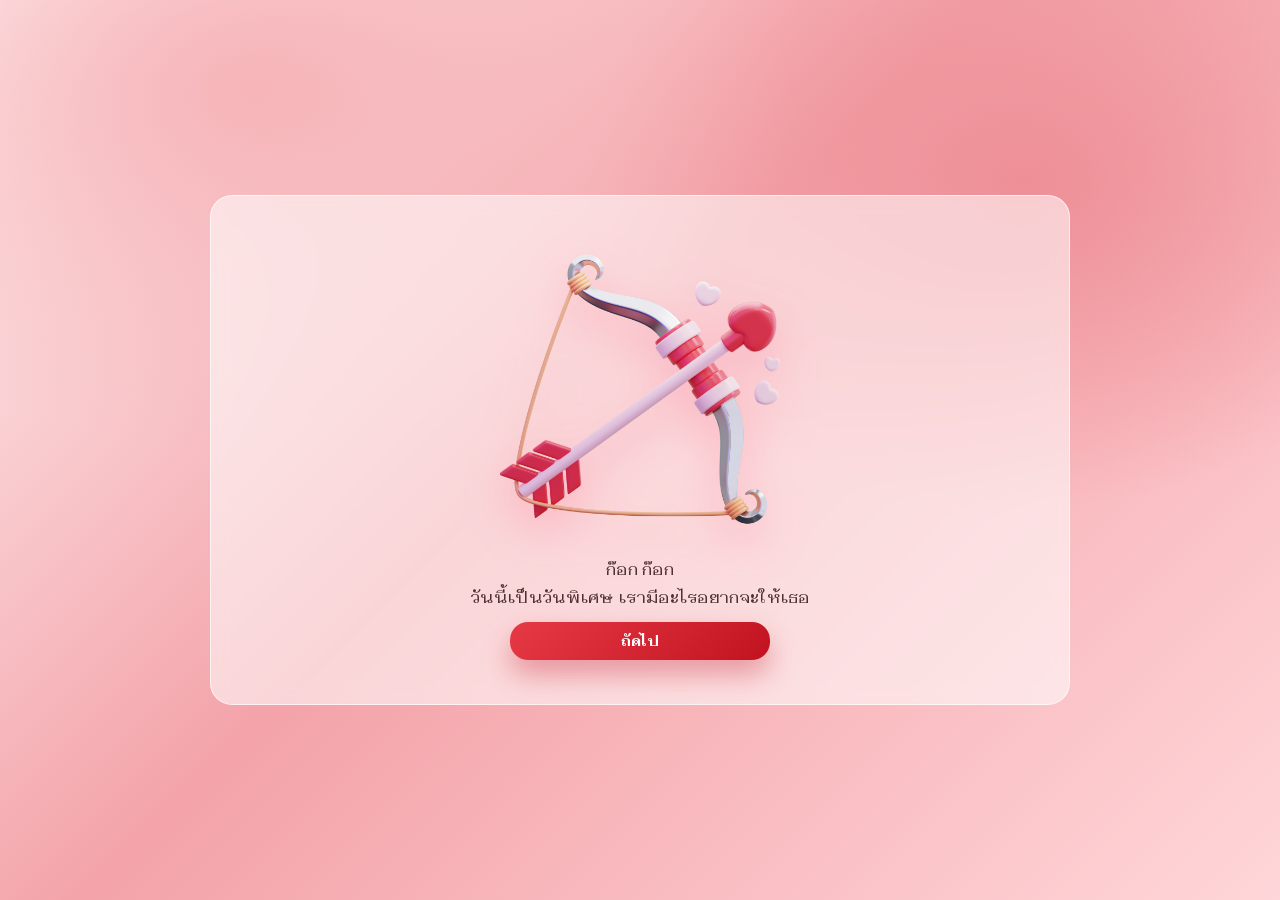
<file: index.html>
<!doctype html>
<html lang="th">
<head>
  <meta charset="utf-8" />
  <meta name="viewport" content="width=device-width, initial-scale=1" />
  <title>Happy Valentine’s Day</title>

  <link rel="stylesheet" href="css/style.css" />
</head>

<body>

  <!-- ❤️ พื้นหลังหัวใจ -->
  <canvas id="heartCanvas"></canvas>

  <div class="container">
    <div class="shell center">

      <!-- การ์ดหลัก -->
      <div class="white-card">

        <!-- โซนรูป (เปลี่ยนตาม STEP) -->
        <div class="gift-stage" id="giftStage">
          <img
            id="giftImg"
            class="gift-img"
            src="assets/valentine-calendar.png"
            alt="valentine"
          />
        </div>

        <!-- STEP 1 -->
        <div class="card-body" id="step1">
          <p class="subtle">
            ก๊อก ก๊อก  <br>
            วันนี้เป็นวันพิเศษ เรามีอะไรอยากจะให้เธอ 
          </p>

          <button class="btn" id="toStep2">
            ถัดไป
          </button>
        </div>

        <!-- STEP 2 -->
        <div class="card-body" id="step2" style="display:none;">
          <p class="subtle">
            แตะตรงนี้สิ  <br>
            มีของขวัญมาให้เธอ 
          </p>

          <button class="btn" id="openGiftBtn">
            รับของขวัญ
          </button>
        </div>

        <!-- STEP 3 -->
        <div class="card-body" id="step3" style="display:none;">
          <h3>Happy Valentine’s Day </h3>

          <p class="subtle">
            สุขสันต์วันวาเลนไทน์นะ 
          </p>

         <a href="pass.html" class="btn btn-gradient-red">
  ถัดไป
</a>

        </div>

      </div>
    </div>
  </div>

  <!-- JS -->
  <script src="js/valentine.js"></script>
</body>
</html>
</file>
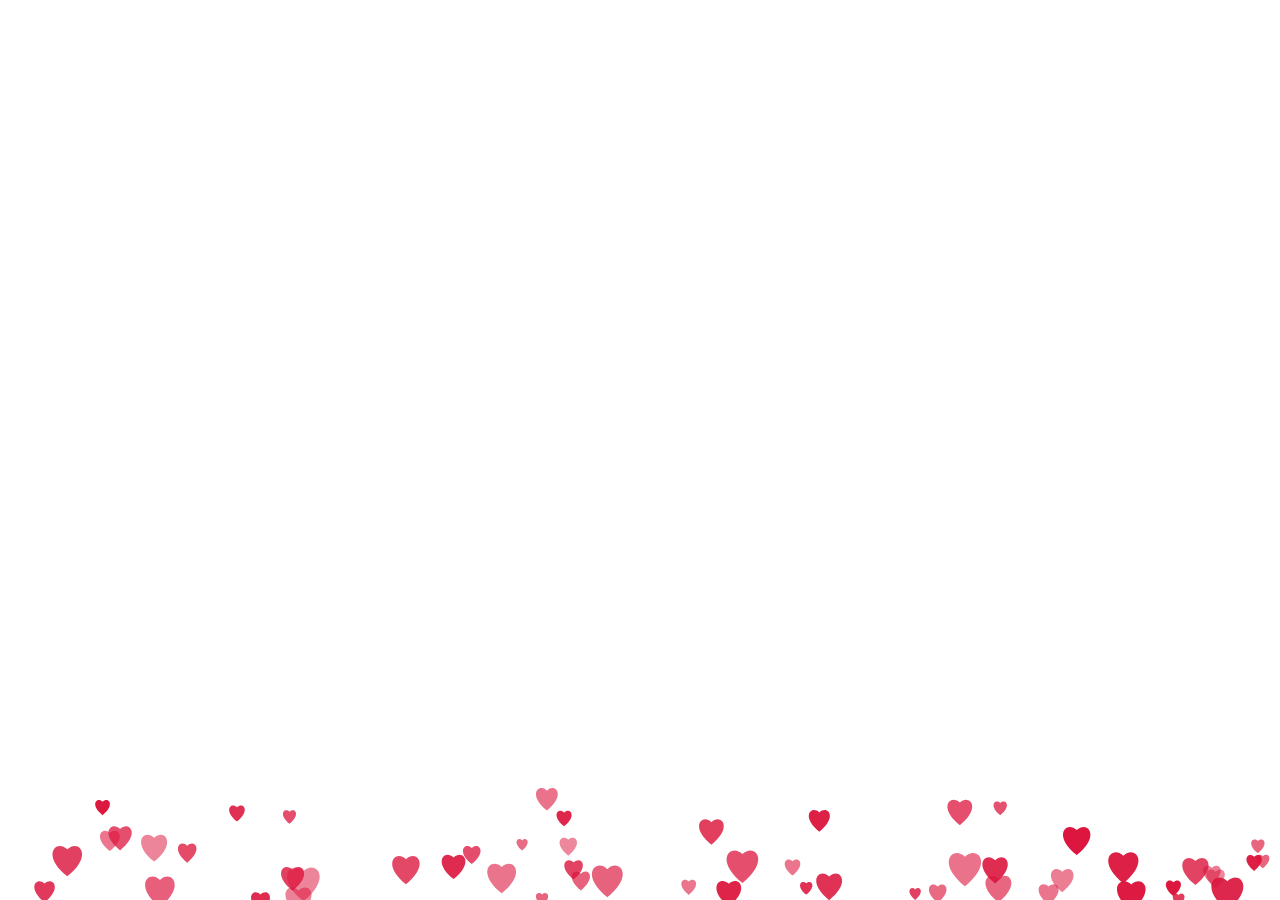
<file: Background.html>
<!doctype html>
<html lang="th">
<head>
<meta charset="utf-8">
<title>Floating Hearts</title>

<style>
  html,body{
    margin:0;
    width:100%;
    height:100%;
    overflow:hidden;
    font-family:Arial, sans-serif;
  }

   canvas{
    position:fixed;
    inset:0;
    z-index:0;           /* หลังสุด */
    pointer-events:none; /* คลิกผ่าน */
  }

  .text{
    position:fixed;
    top:50%;
    left:50%;
    transform:translate(-50%,-50%);
    color:white;
    font-size:24px;
    text-align:center;
    z-index:2;
  }
</style>
</head>

<body>

<canvas id="c"></canvas>

<script>
const canvas = document.getElementById("c");
const ctx = canvas.getContext("2d");

function resize(){
  canvas.width = window.innerWidth;
  canvas.height = window.innerHeight;
}
window.addEventListener("resize", resize);
resize();

class Heart{
  constructor(){
    this.reset();
  }

  reset(){
    this.x = Math.random() * canvas.width;
    this.y = canvas.height + Math.random()*200;
    this.size = 8 + Math.random()*16;
    this.speed = 0.5 + Math.random()*1.5;
    this.alpha = 0.5 + Math.random()*0.5;
  }

  draw(){
    ctx.save();
    ctx.translate(this.x,this.y);
    ctx.scale(this.size/20,this.size/20);
    ctx.beginPath();
    ctx.moveTo(0,0);
    ctx.bezierCurveTo(-10,-10,-25,5,0,25);
    ctx.bezierCurveTo(25,5,10,-10,0,0);
    ctx.fillStyle = `rgba(220,20,60,${this.alpha})`; // crimson red

    ctx.fill();
    ctx.restore();
  }

  update(){
    this.y -= this.speed;
    this.x += Math.sin(this.y/40)*0.3;
    if(this.y < -50) this.reset();
    this.draw();
  }
}

const hearts = [];
for(let i=0;i<120;i++) hearts.push(new Heart());

function animate(){
  ctx.clearRect(0,0,canvas.width,canvas.height);
  hearts.forEach(h=>h.update());
  requestAnimationFrame(animate);
}
animate();
</script>

</body>
</html>
</file>
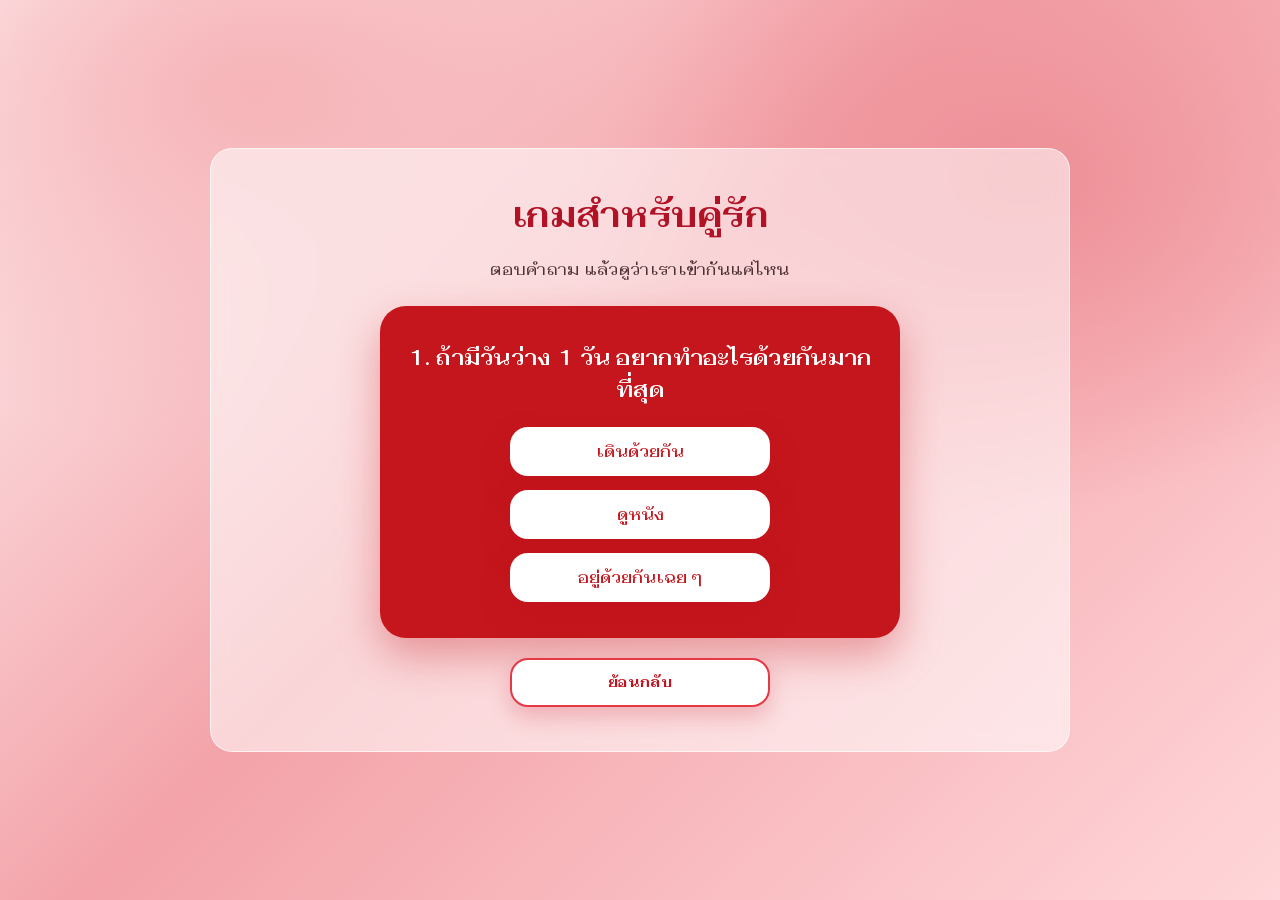
<file: couple-game.html>
<!doctype html>
<html lang="th">
<head>
  <meta charset="utf-8" />
  <meta name="viewport" content="width=device-width, initial-scale=1" />
  <title>เกมสำหรับคู่รัก</title>

  <!-- main style -->
  <link rel="stylesheet" href="css/style.css" />
</head>

<body>

  <div class="container">
    <div class="shell center">

      <!-- TITLE -->
      <h1>เกมสำหรับคู่รัก</h1>
      <p class="subtle">ตอบคำถาม แล้วดูว่าเราเข้ากันแค่ไหน</p>

      <!-- LOVE GAME CARD -->
      <div class="love-card" id="gameCard">
        <h4 id="questionText"></h4>
        <p class="subtle" id="answerHint"></p>

        <div class="btn-row column" id="choices"></div>
      </div>

      <!-- BACK BUTTON -->
      <div style="margin-top:20px;">
        <a class="btn secondary" href="menu.html">ย้อนกลับ</a>
      </div>

    </div>
  </div>

  <!-- GAME SCRIPT -->
  <script src="js/couple-game.js"></script>

</body>
</html>
</file>
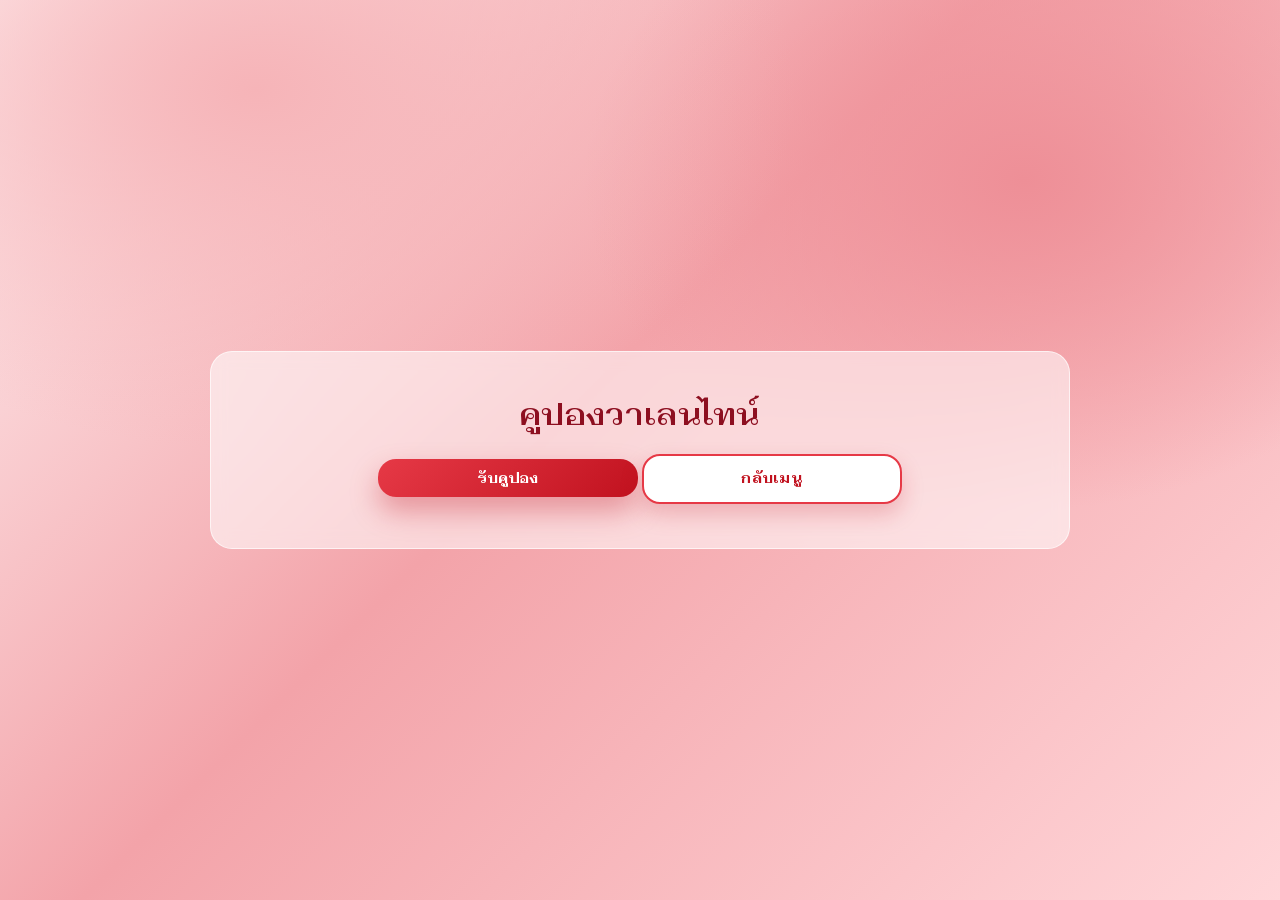
<file: coupon.html>
<!doctype html>
<html lang="th">
<head>
  <meta charset="utf-8" />
  <meta name="viewport" content="width=device-width,initial-scale=1" />
  <title>คูปองวาเลนไทน์</title>
  <link rel="stylesheet" href="css/style.css" />
</head>

<body>

    <!-- คูปอง -->
    <div class="container">
  <div class="shell center">

    <h4>คูปองวาเลนไทน์ </h4>
    <p class="subtle" id="statusText"></p>

    <!-- ปุ่มรับ -->
    <button class="btn" id="receiveBtn">รับคูปอง</button>

    <!-- คูปอง -->
    <div class="coupon-grid hidden" id="couponGrid">
      <img src="assets/coupon1.png" data-id="1" class="coupon-img">
      <img src="assets/coupon2.png" data-id="2" class="coupon-img">
      <img src="assets/coupon3.png" data-id="3" class="coupon-img">
      <img src="assets/coupon4.png" data-id="4" class="coupon-img">
      <img src="assets/coupon5.png" data-id="5" class="coupon-img">
    </div>

    <a class="btn secondary back-btn" href="menu.html">
      กลับเมนู
    </a>

  </div>
</div>

<!-- popup -->
<div class="popup" id="popup">
  <div class="popup-card">
    <img id="popupImg">
    <p id="popupText"></p>
    <button class="btn" id="useBtn">ใช้คูปองนี้</button>
    <button class="btn secondary" onclick="closePopup()">ปิด</button>
  </div>
</div>

<script src="js/coupon.js"></script>


</body>
</html>
</file>
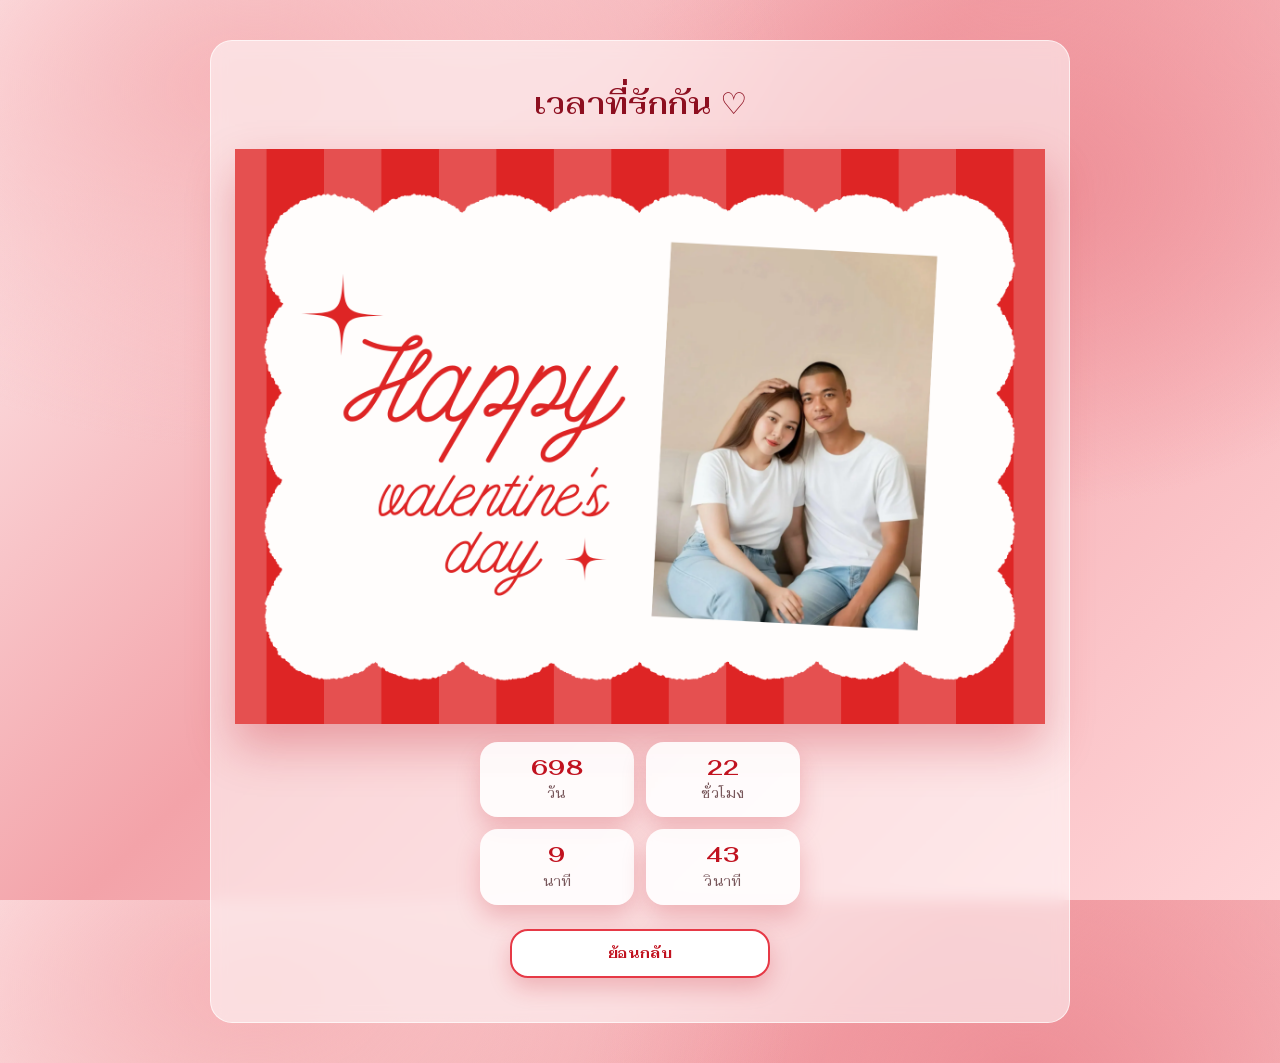
<file: days.html>
<!doctype html>
<html lang="th">
<head>
  <meta charset="utf-8" />
  <meta name="viewport" content="width=device-width,initial-scale=1" />
  <title>เวลาที่รักกัน</title>
  <link rel="stylesheet" href="css/style.css" />
</head>
<body>

  <div class="container">
    <div class="shell center love-wrap">

      <h4 class="love-title">เวลาที่รักกัน ♡</h4>

      <!-- รูปหัวใจ (ขยายจริง) -->
      <img src="assets/heart.png" class="imgxxx" alt="love" />

      <!-- กล่องเวลา -->
      <div class="time-grid">
        <div class="time-box">
          <div class="time-value" id="days">0</div>
          <div class="time-label">วัน</div>
        </div>

        <div class="time-box">
          <div class="time-value" id="hours">0</div>
          <div class="time-label">ชั่วโมง</div>
        </div>

        <div class="time-box">
          <div class="time-value" id="minutes">0</div>
          <div class="time-label">นาที</div>
        </div>

        <div class="time-box">
          <div class="time-value" id="seconds">0</div>
          <div class="time-label">วินาที</div>
        </div>
      </div>

      <div class="back-row">
        <a class="btn secondary" href="menu.html">ย้อนกลับ</a>
      </div>

    </div>
  </div>

  <script src="js/days.js"></script>
</body>
</html>
</file>
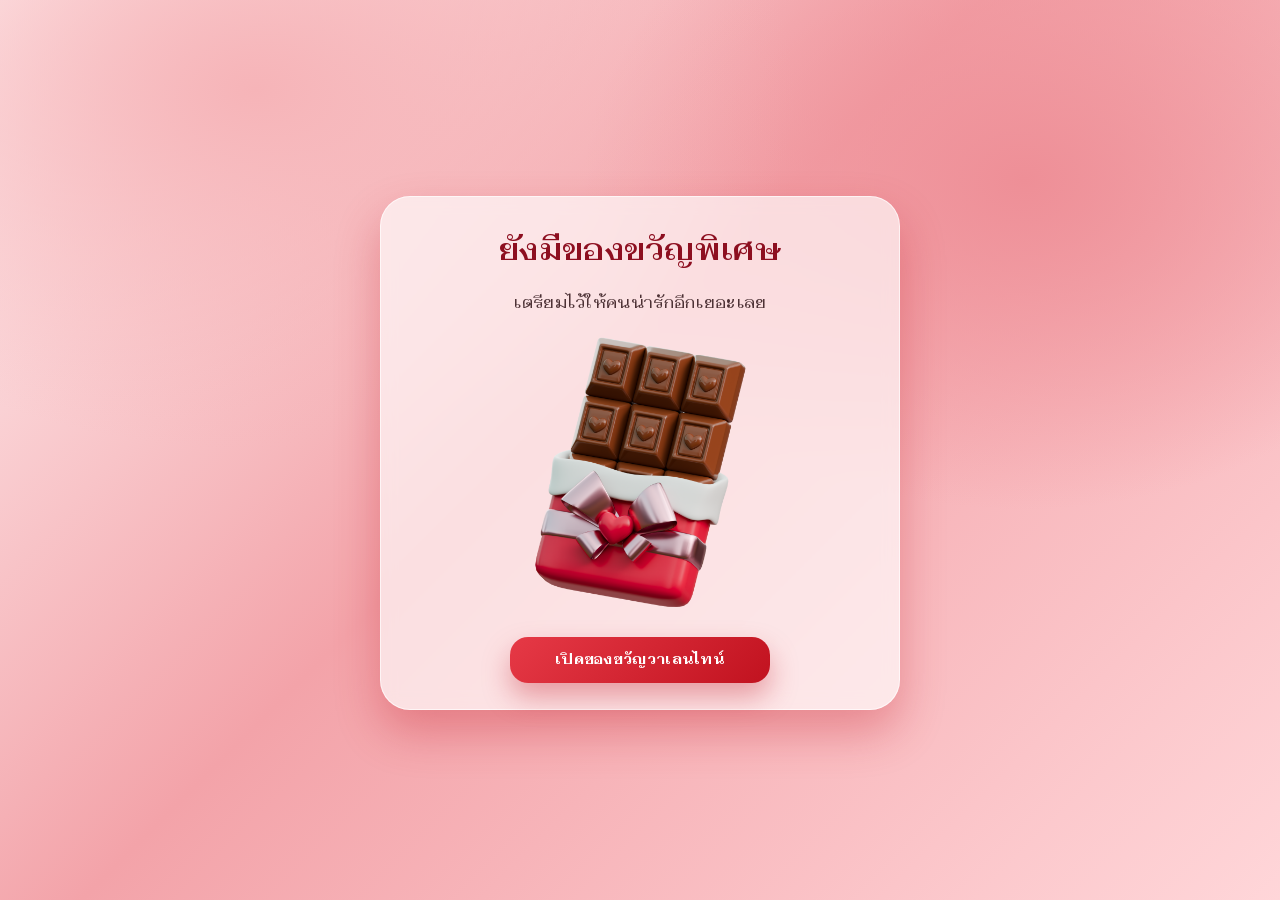
<file: gift.html>
<!doctype html>
<html lang="th">
<head>
  <meta charset="utf-8">
  <meta name="viewport" content="width=device-width, initial-scale=1.0">
  <title>ของขวัญจากใจ</title>
  <link rel="stylesheet" href="css/style.css">
</head>

<body>

  <div class="container">
    <div class="shell center big-card">
      <h4>ยังมีของขวัญพิเศษ</h4>
      <p class="subtle">เตรียมไว้ให้คนน่ารักอีกเยอะเลย</p>

      <img src="assets/gif.png" class="cake-img" alt="valentine gift">

      <div style="margin-top:18px;">
        <a href="menu.html" class="btn">เปิดของขวัญวาเลนไทน์ </a>
      </div>
    </div>
  </div>
  
</body>
</html>
</file>
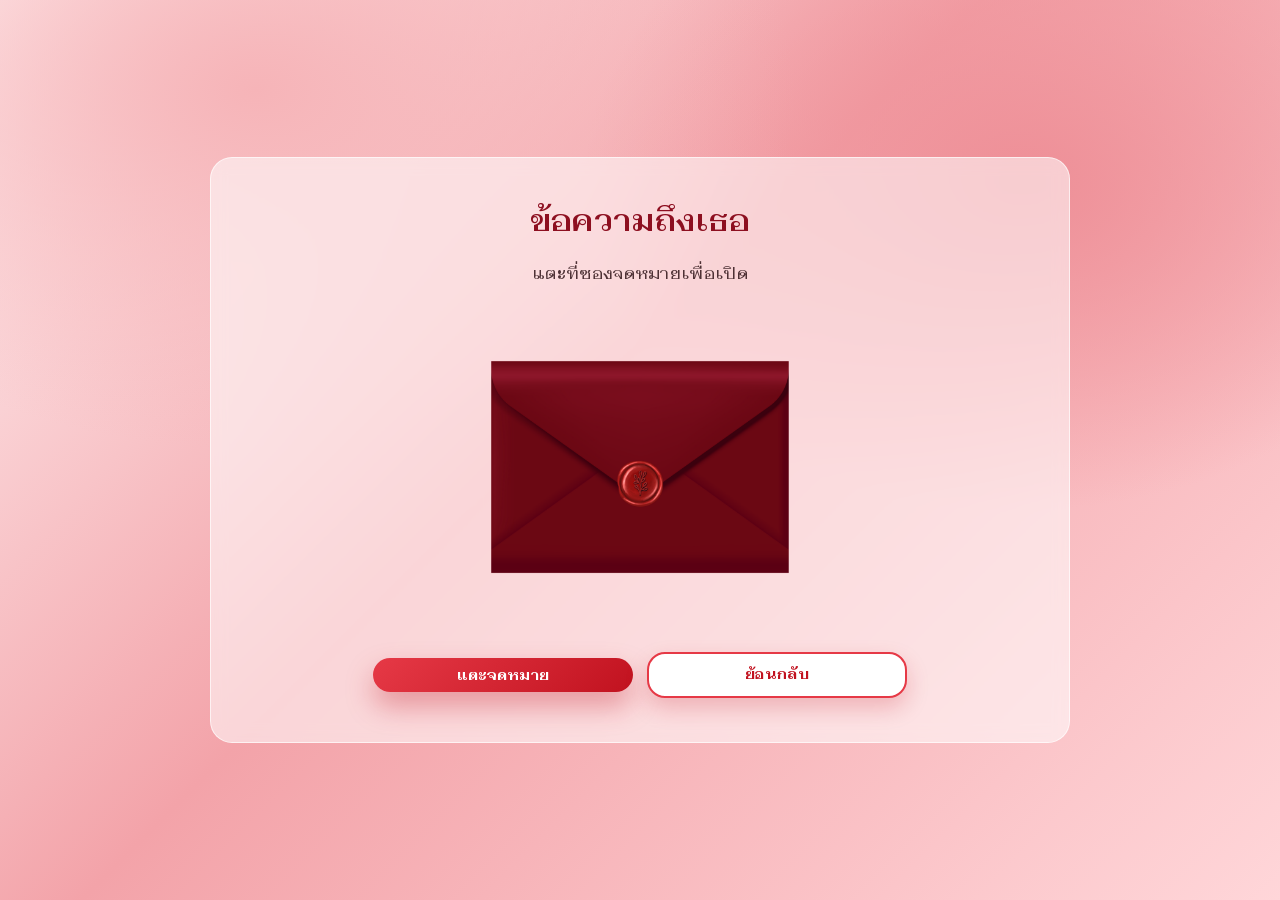
<file: letter.html>
<!doctype html>
<html lang="th">
<head>
  <meta charset="utf-8" />
  <meta name="viewport" content="width=device-width, initial-scale=1" />
  <title>ข้อความถึงเธอ</title>

  <link rel="stylesheet" href="css/style.css" />
</head>

<body>

  <div class="container">
    <div class="shell center">

      <h4>ข้อความถึงเธอ</h4>
      <p class="subtle" id="hintText">แตะที่ซองจดหมายเพื่อเปิด</p>

      <img
        src="assets/letter1.png"
        alt="letter"
        id="openLetter"
        class="letter-img letter-closed"
        draggable="false"
      />

      <div class="btn-row">
        <button class="btn" id="readBtn">แตะจดหมาย</button>
        <a class="btn secondary" href="menu.html">ย้อนกลับ</a>
      </div>

    </div>
  </div>

  <!-- MODAL -->
  <div class="modal-backdrop" id="modalBackdrop">
    <div class="modal">
      <p id="letterText"></p>
      <div class="row">
        <button class="btn" id="closeModalBtn">ปิด</button>
      </div>
    </div>
  </div>

  <script src="js/letter.js"></script>
</body>
</html>
</file>
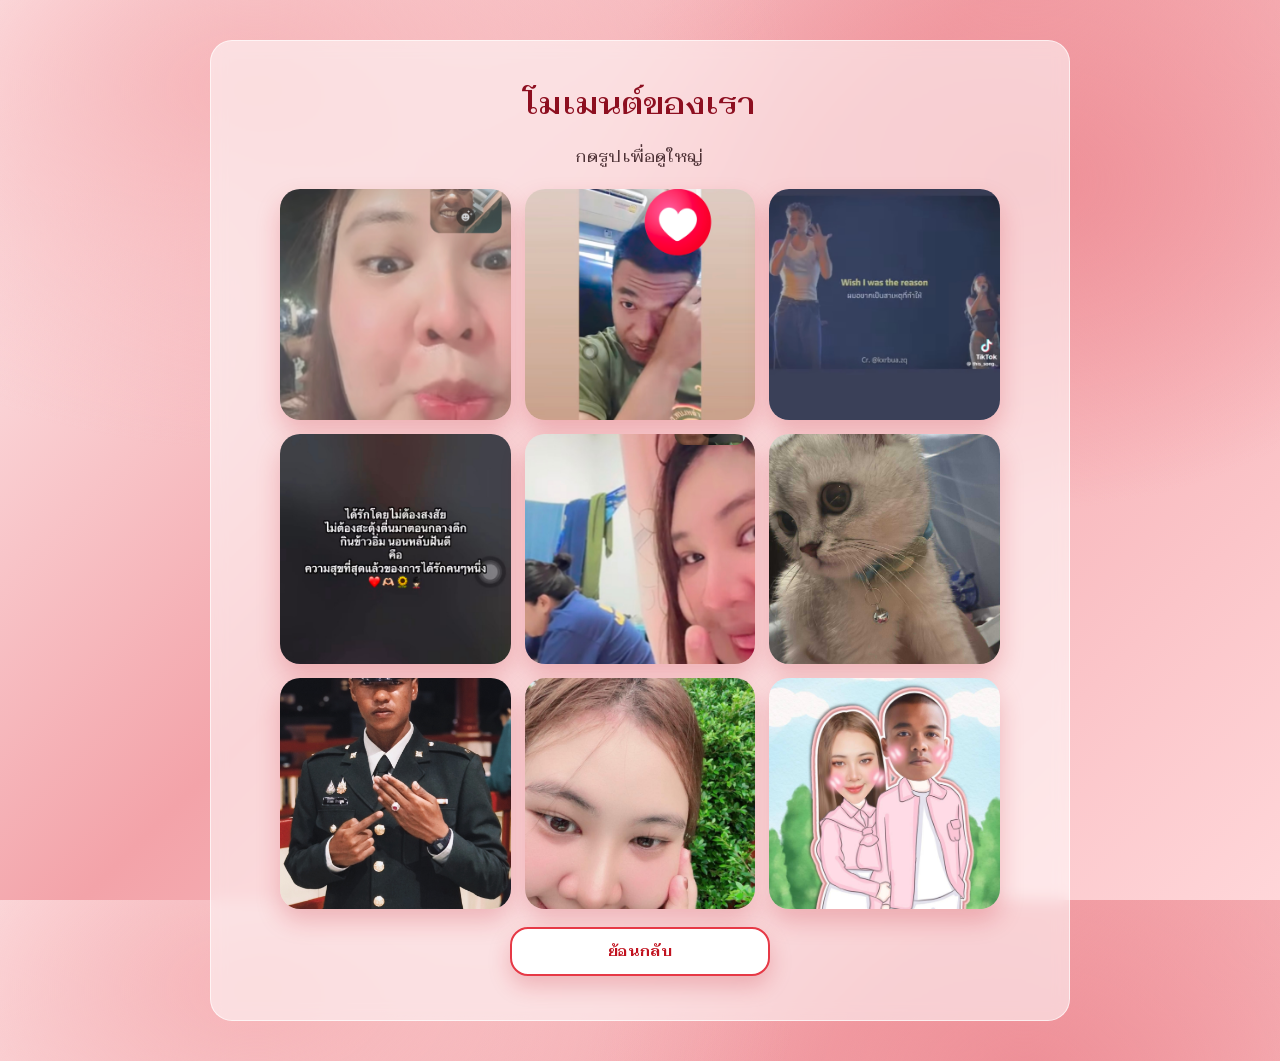
<file: memories.html>
<!doctype html>
<html lang="th">
<head>
  <meta charset="utf-8" />
  <meta name="viewport" content="width=device-width,initial-scale=1" />
  <title>ความทรงจำ</title>
  <link rel="stylesheet" href="css/style.css" />
</head>
<body>


  <div class="container">
    <div class="shell center">
      <h4>โมเมนต์ของเรา</h4>
      <p class="subtle">กดรูปเพื่อดูใหญ่</p>

      <div class="gallery" id="gallery"></div>

      <div style="margin-top:18px;">
        <a class="btn secondary" href="menu.html">ย้อนกลับ</a>
      </div>
    </div>
  </div>

  <div class="modal-backdrop" id="modalBackdrop">
    <div class="modal center">
      <img id="bigImg" alt="memory" style="width:100%; border-radius:18px; box-shadow: var(--shadow-soft);" />
      <div class="row">
        <button class="btn" id="closeModalBtn">ปิด</button>
      </div>
    </div>
  </div>

  <script src="js/memories.js"></script>

 
</body>
</html>
</file>
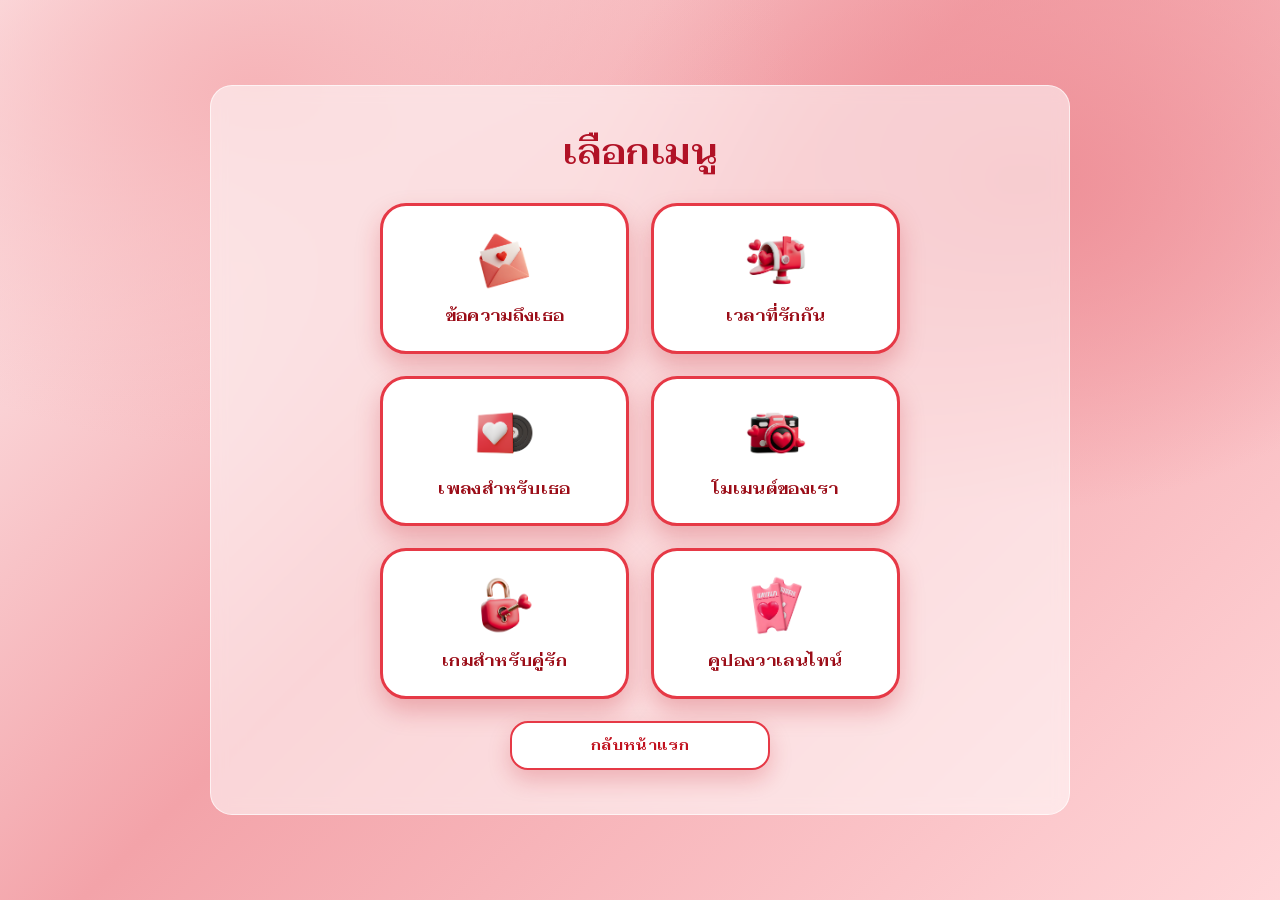
<file: menu.html>
<!doctype html>
<html lang="th">
<head>
  <meta charset="utf-8" />
  <meta name="viewport" content="width=device-width,initial-scale=1" />
  <title>เลือกเมนู</title>
  <link rel="stylesheet" href="css/style.css" />
</head>

<body>


  <div class="container">
    <div class="shell center">
      <h1>เลือกเมนู </h1>

      <div class="menu-grid">

        <!-- ข้อความถึงเธอ -->
        <a class="menu-item white" href="letter.html">
          <img src="assets/2.png" class="menu-icon">
          <div class="label">ข้อความถึงเธอ</div>
        </a>

        <!-- เวลาที่รักกัน -->
        <a class="menu-item white" href="days.html">
          <img src="assets/1.png" class="menu-icon">
          <div class="label">เวลาที่รักกัน</div>
        </a>

        <!-- เพลง -->
        <a class="menu-item white" href="music.html">
          <img src="assets/3.png" class="menu-icon">
          <div class="label">เพลงสำหรับเธอ</div>
        </a>

        <!-- โมเมนต์ -->
        <a class="menu-item white" href="memories.html">
          <img src="assets/4.png" class="menu-icon">
          <div class="label">โมเมนต์ของเรา</div>
        </a>

        <!-- เกมคู่รัก -->
        <a class="menu-item white" href="couple-game.html">
          <img src="assets/5.png" class="menu-icon">
          <div class="label">เกมสำหรับคู่รัก </div>
        </a>

        <!-- คูปอง -->
        <a class="menu-item white" href="coupon.html">
          <img src="assets/6.png" class="menu-icon">
          <div class="label">คูปองวาเลนไทน์ </div>
        </a>

      </div>

      <div style="margin-top:22px;">
        <a class="btn secondary" href="index.html">กลับหน้าแรก</a>
      </div>
    </div>
  </div>



</body>
</html>
</file>
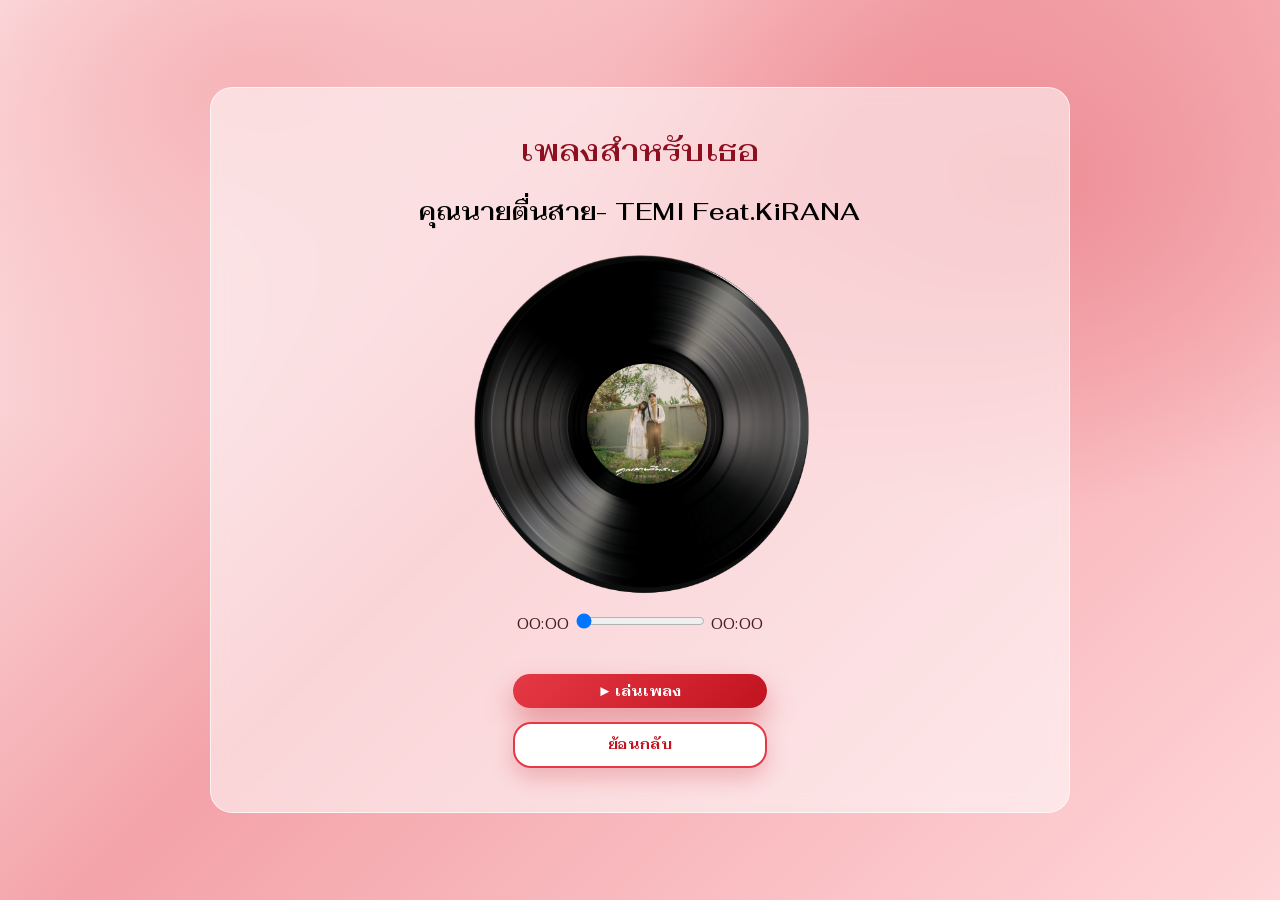
<file: music.html>
<!doctype html>
<html lang="th">
<head>
  <meta charset="utf-8" />
  <meta name="viewport" content="width=device-width,initial-scale=1" />
  <title>เพลงสำหรับเธอ</title>
  <link rel="stylesheet" href="css/style.css" />
</head>

<body>


  <div class="container">
    <div class="shell center">
      <h4>เพลงสำหรับเธอ </h4>
       <h5>คุณนายตื่นสาย- TEMI Feat.KiRANA</h5>

        <!-- แผ่นเสียง -->
        <div class="vinyl-wrap">
          <img src="assets/vinyl.png" class="vinyl" id="vinyl">
        </div>

        <!-- สถานะ -->

<div class="progress-box">
  <span id="currentTime">00:00</span>

  <input
    type="range"
    id="progress"
    value="0"
    min="0"
    step="1"
  />

  <span id="duration">00:00</span>
</div>

<div class="music-controls">
      <!-- ปุ่ม -->
<div class="btn-row">
  <button class="btn" id="playBtn">▶ เล่นเพลง</button>
  <a class="btn secondary" href="menu.html">ย้อนกลับ</a>
</div>

<audio id="music">
  <source src="assets/song.mp3" type="audio/mpeg">
</audio>


    </div>
  </div>
  </div>

  <script src="js/music.js"></script>



</body>
</html>
</file>
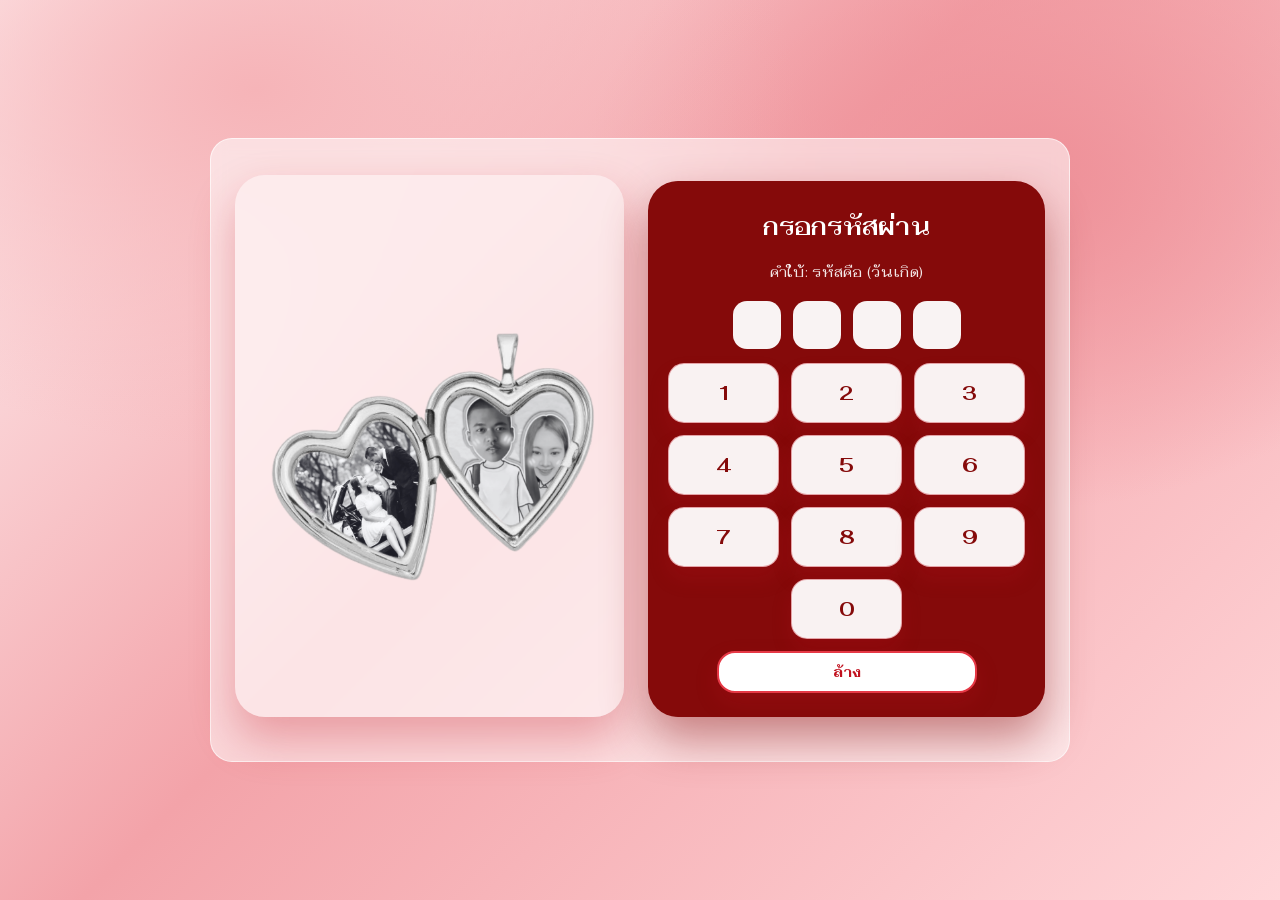
<file: pass.html>
<!doctype html>
<html lang="th">
<head>
  <meta charset="utf-8" />
  <meta name="viewport" content="width=device-width,initial-scale=1" />
  <title>ใส่รหัสผ่าน</title>
  <link rel="stylesheet" href="css/style.css" />
</head>

<body>


  <div class="container">
    <div class="shell">

      <!-- layout ซ้ายรูป ขวาใส่รหัส -->
      <div class="pass-layout">

        <!-- ฝั่งรูป -->
        <div class="pass-image">
          <img src="assets/pic1.png" alt="cute gif">
        </div>

        <!-- ฝั่งใส่รหัส -->
        <div class="pass-card-red pass-box center">

  <h2>กรอกรหัสผ่าน</h2>
  <div class="note">คำใบ้: รหัสคือ (วันเกิด)</div>

  <div class="digits" id="digits"></div>
  <div class="keypad" id="keypad"></div>

  <div style="margin-top:12px;">
    <button class="btn secondary" id="clearBtn">ล้าง</button>
  </div>
</div>


      </div>
    </div>
  </div>

  <!-- modal -->
  <div class="modal-backdrop" id="modalBackdrop">
    <div class="modal center">
      <h3 id="modalTitle">ลองใหม่</h3>
      <p id="modalMsg">รหัสไม่ถูกต้อง ลองใหม่อีกครั้งนะ</p>
      <div class="row">
        <button class="btn" id="closeModalBtn">ปิด</button>
      </div>
    </div>
  </div>

  <script src="js/pass.js"></script>



</body>
</html>
</file>
<file: css/style.css>
/* ===============================
   FONT : Fahkwang (Thai looped + cute)
   =============================== */
@import url('https://fonts.googleapis.com/css2?family=Fahkwang:wght@300;400;500;600;700&display=swap');

/* ===============================
   ROOT COLOR THEME (Cute Modern)
   =============================== */
:root{
  --pink-1:#fff5f6;
  --pink-2:#fde2e6;
  --card:#c1121f;
  --card-dark:#9b0d18;
  --white:#ffffff;

  --shadow: 0 22px 45px rgba(193,18,31,.30);
  --shadow-soft: 0 12px 24px rgba(193,18,31,.22);
  --radius: 28px;

  --container-pad: 40px;
  --shell-pad-x: 24px;
  --shell-pad-y: 36px;
}

/* ===============================
   GLOBAL RESET + FORCE FONT
   =============================== */
*{
  box-sizing:border-box;
  font-family: "Fahkwang", system-ui, -apple-system, "Segoe UI", sans-serif !important;
}

html, body{
  height:100%;
  margin:0;
  font-family: "Fahkwang", system-ui, -apple-system, "Segoe UI", sans-serif !important;
}

/* กันรูป/สื่อ ล้นกรอบแบบครอบจักรวาล */
img{
  max-width: 100%;
  height: auto;
}

/* ===============================
   BODY
   =============================== */
body{
 background:
  radial-gradient(900px 600px at 20% 10%, #f6b4b8 0%, transparent 60%),
  radial-gradient(800px 600px at 80% 20%, #ee8f97 0%, transparent 55%),
  linear-gradient(
    135deg,
    #fff2f3 0%,
    #f3a3a9 45%,
    #ffd6d9 100%
  );


  color:#4a1f24;
  letter-spacing:.3px;
  line-height:1.8;
  -webkit-text-size-adjust:100%;
}


/* ===== Floating Heart Background (No JS) ===== */
.bg-heart-layer{
  position: fixed;
  inset: 0;
  pointer-events: none;
  z-index: 1;
  overflow: hidden;
}

.bg-heart-layer span{
  position: absolute;
  bottom: -10%;
  font-size: 22px;
  opacity: .35;
  animation: floatHeart linear infinite;
}

/* กระจายตำแหน่ง + ความเร็ว */
.bg-heart-layer span:nth-child(1){ left:10%; animation-duration: 22s; }
.bg-heart-layer span:nth-child(2){ left:25%; animation-duration: 18s; font-size:18px; }
.bg-heart-layer span:nth-child(3){ left:45%; animation-duration: 26s; font-size:26px; }
.bg-heart-layer span:nth-child(4){ left:65%; animation-duration: 20s; }
.bg-heart-layer span:nth-child(5){ left:80%; animation-duration: 24s; font-size:20px; }
.bg-heart-layer span:nth-child(6){ left:90%; animation-duration: 28s; font-size:24px; }

@keyframes floatHeart{
  from{ transform: translateY(0) scale(.9); }
  to{ transform: translateY(-120vh) scale(1.4); }
}

/* ถ้ามีใช้ .bg-heart ด้วย JS */
.bg-heart{
  position:absolute;
  font-size: 20px;
  opacity: .35;
  animation: bgFloat linear infinite;
  filter: blur(.2px);
}

@keyframes bgFloat{
  from{ transform: translateY(110vh) translateX(0) scale(.9); }
  to{ transform: translateY(-120vh) translateX(-40px) scale(1.3); }
}

/* ===============================
   LAYOUT
   =============================== */
.container{
  min-height:100%;
  display:flex;
  align-items:center;
  justify-content:center;
  padding: var(--container-pad) 18px;
}

.shell{
  width:min(980px, 100%);
  background: rgba(255,255,255,0.55);
  backdrop-filter: blur(8px);
  border: 1px solid rgba(255,255,255,0.65);
  border-radius: 22px;
  padding: var(--shell-pad-y) var(--shell-pad-x) calc(var(--shell-pad-y) + 8px);
}

.center{ text-align:center; }

/* ===============================
   TYPOGRAPHY
   =============================== */
h1{
  font-size: 34px;
  margin: 0 0 12px;
  font-weight:700;
  letter-spacing:.6px;
  color:#b11226;
}

h2{
  font-size: 24px;
  margin: 0 0 12px;
  font-weight:600;
  color:#ffffff;
}

h3{
  font-size: 24px;
  margin: 0 0 12px;
  font-weight:600;
  color:#8d0f20;
}

h4{
  font-size: 30px;
  margin: 0 0 12px;
  font-weight:600;
  color:#8d0f20;
}
h5{
  font-size: 24px;
  margin: 0 0 12px;
  font-weight:600;
  color:#000000;
}

h6{
  font-size: 34px;
  margin: 0 0 12px;
  font-weight:600;
  color:#ffffff;
}

p{
  margin:10px 0;
  font-weight:400;
  line-height:1.75;
  color:#3a1f23;
}

.subtle{ opacity:.9; }
.small{ font-size:13px; opacity:.85; }

/* ===============================
   BUTTONS
   =============================== */
.btn{
  border:0;
  padding: 13px 22px;
  border-radius: 999px;
  background: linear-gradient(135deg,#e63946,#c1121f);
  color:#ffffff;
  font-weight:700;
  cursor:pointer;
  box-shadow: 0 14px 28px rgba(193,18,31,.35);
  transition: all .2s ease;
  display:inline-flex;
  align-items:center;
  justify-content:center;
  text-decoration: none;
  
}
.btn,
.btn:hover,
.btn:focus{
  text-decoration: none;
}

/* ===============================
   FIX BUTTON SIZE ON MOBILE
   =============================== */
@media (max-width: 480px) {
  .btn-row {
    flex-direction: row;      /* ✅ ซ้าย–ขวา */
    justify-content: center;
    flex-wrap: wrap;          /* กันล้น */
  }
}



  .btn,
  .btn.secondary {
    width: 100%;                  /* ไม่เกินการ์ด */
    max-width: 260px;             /* กันใหญ่เกิน */
    font-size: 14px;              /* ลดตัวหนังสือ */
    padding: 10px 14px;           /* ลดความสูง */
    border-radius: 18px;
  }

@media (max-width: 360px) {
  .btn {
    font-size: 13px;
    padding: 8px 12px;
  }
}
.btn-row {
  display: flex;
  justify-content: center;
  align-items: center;
  gap: 12px;
  flex-wrap: wrap;
}


.btn:hover{
  background: linear-gradient(135deg,#c1121f,#9b0d18);
  box-shadow: 0 18px 36px rgba(193,18,31,.45);
}

.btn:active{
  transform: scale(.97);
}

.btn.secondary{
  background:#ffffff;
  color:#c1121f;
  border: 2px solid #e63946;
  text-decoration: none;
  box-shadow: 0 10px 22px rgba(193,18,31,.22);
}

/* กันกรณีเป็น <a> แล้วมีเส้นใต้ */
.btn.secondary:hover,
.btn.secondary:focus,
.btn.secondary:active{
  text-decoration: none;
  color:#9b0d18;
}

/* ===============================
   CARDS
   =============================== */
.card{
  background: rgba(255,255,255,0.7);
  border-radius: var(--radius);
  box-shadow: var(--shadow);
  padding: 22px;
}

.card::before{
  background: linear-gradient(
    120deg,
    rgba(230,57,70,.35),
    transparent 60%
  );
}

.big-card{
  width:min(720px,100%);
  margin: 0 auto;
  border-radius: 30px;
  padding: 26px;
  background: rgba(255,255,255,0.65);
  box-shadow: var(--shadow);
}

.pink-panel{
  width:min(520px, 100%);
  margin: 0 auto;
  background: linear-gradient(135deg, #c1121f, #e63946);
  color:#ffffff;
  border-radius: 30px;
  padding: 24px 20px;
  box-shadow: var(--shadow);
}



/* ===============================
   BADGE
   =============================== */
.badge{
  display:inline-flex;
  gap:8px;
  align-items:center;
  padding: 8px 16px;
  background: rgba(255,255,255,0.92);
  border:1px solid rgba(193,18,31,.35);
  border-radius: 999px;
  color:#9b0d18;
  font-weight:700;
}

/* ===============================
   MENU GRID (6 ITEMS)
   =============================== */
.menu-grid{
  margin-top: 20px;
  display:grid;
  grid-template-columns: repeat(2, 1fr);
  gap: 22px;
  width: min(520px, 100%);
  margin-inline:auto;
}

.menu-item{
  background: linear-gradient(135deg, #c1121f, #e63946);
  border-radius: 26px;
  padding: 24px 18px;
  color:#ffffff;
  text-decoration:none;
  display:flex;
  flex-direction:column;
  align-items:center;
  justify-content:center;
  min-height: 150px;
  box-shadow: var(--shadow);
  transition: all .2s ease;
  -webkit-tap-highlight-color: transparent;
}

.menu-item:hover{
  transform: translateY(-4px);
  filter: brightness(1.06);
}

.menu-item .icon{
  width:48px;
  height:48px;
  margin-bottom: 12px;
  object-fit:contain;
  filter: drop-shadow(0 10px 14px rgba(193,18,31,.35));
}

.menu-item .label{
  font-weight:600;
  text-align:center;
  line-height:1.3;
  font-size: 16px;
}

/* ===============================
   MENU WHITE STYLE
   =============================== */
.menu-item.white{
  background: #ffffff;
  border: 3px solid #e63946;
  color: #9b0d18;
  box-shadow: 0 12px 24px rgba(193,18,31,.25);
}

.menu-item.white .label{
  color: #9b0d18;
  font-weight:800;
  margin-top: 10px;
}

.menu-item.white:hover{
  background: #fff5f6;
  transform: translateY(-4px) scale(1.02);
}

/* icon */
.menu-icon{
  width:60px;
  height:60px;
  object-fit:contain;
  margin-bottom: 6px;
}

/* ===============================
   PASSCODE
   =============================== */
.pass-box{
  flex: 1;
  height: auto;
}

.digits{
  display:flex;
  justify-content:center;
  gap: 12px;
  margin: 16px 0 14px;
  flex-wrap: wrap;
}

.digit{
  width: 48px;
  height: 48px;
  background: rgba(255,255,255,.95);
  border-radius: 14px;
  display:flex;
  align-items:center;
  justify-content:center;
  font-size: 20px;
  font-weight:700;
  color:#c1121f;
}

/* ✅ จัด keypad ให้เป็นตัวจริงที่เดียว (กันซ้ำ) */
.keypad{
  margin-top: 14px;
  display:grid;
  grid-template-columns: repeat(3, 1fr);
  gap: 12px;
}

.key{
  background: rgba(255,255,255,.95);
  border: 1px solid rgba(193,18,31,.35);
  border-radius: 16px;
  padding: 16px 0;
  font-size: 20px;
  font-weight:700;
  color:#c1121f;
  cursor:pointer;
  box-shadow: 0 12px 20px rgba(193,18,31,.18);
  -webkit-tap-highlight-color: transparent;
}

.key:active{ transform: translateY(1px); }

/* ✅ ปุ่ม 0 ให้อยู่ “กลาง” แบบสวย ไม่ยืดแปลก */
.key-zero{
  grid-column: 2 / 3;     /* อยู่คอลัมน์กลาง */
  justify-self: stretch;
  width: 100%;
  max-width: none;
}

/* ===============================
   MODAL
   =============================== */
.modal-backdrop{
  position:fixed;
  inset:0;
  background: rgba(0,0,0,.45);
  display:none;
  align-items:center;
  justify-content:center;
  padding: 18px;
}

.modal{
  width: min(560px, 100%);
  max-height: 85vh;          /* ⭐ สำคัญ */
  overflow: hidden;          /* กันล้น */
  background: rgba(255,255,255,.97);
  border-radius: 22px;
  padding: 20px;
  box-shadow: var(--shadow);
}


.modal h3{
  margin: 6px 0 10px;
  color:#c1121f;
}
.modal p{ white-space: pre-wrap; }

.modal .row{
  display:flex;
  gap:10px;
  justify-content:center;
  margin-top: 14px;
  flex-wrap: wrap;
}

/* ===============================
   GALLERY
   =============================== */
.gallery{
  display:grid;
  grid-template-columns: repeat(3, 1fr);
  gap: 14px;
  width:min(720px,100%);
  margin: 18px auto 0;
}

.photo{
  width:100%;
  aspect-ratio: 1/1;
  object-fit: cover;
  border-radius: 20px;
  box-shadow: var(--shadow-soft);
  cursor:pointer;
}

/* ===============================
   QUIZ
   =============================== */
.qbox{
  width:min(720px,100%);
  margin: 0 auto;
}

.choice{
  width:100%;
  text-align:left;
  padding: 14px 16px;
  border-radius: 18px;
  border:1px solid rgba(193,18,31,.35);
  background: rgba(255,255,255,.95);
  cursor:pointer;
  font-weight:600;
  margin: 8px 0;
}

.choice.selected{
  outline: 2px solid rgba(193,18,31,.65);
}
.hr{
  height:1px;
  background: rgba(0,0,0,.08);
  margin: 16px 0;
}

/* ===============================
   JIGSAW
   =============================== */
.canvas-wrap{
  width: 100%;
  max-width: 420px;          /* จำกัดความกว้างใน card */
  margin: 0 auto;
}

.canvas-wrap canvas{
  width: 100%;               /* ย่ออัตโนมัติ */
  height: auto;
  display: block;
  border-radius: 18px;
}


/* ===============================
   WHEEL
   =============================== */
.wheel-wrap{
  width: 100%;
  max-width: 420px;          /* จำกัดให้พอดีการ์ด */
  margin: 0 auto;
}

.wheel-wrap canvas{
  width: 100%;               /* ย่อ canvas ตามการ์ด */
  height: auto;
  display: block;
  border-radius: 50%;        /* วงล้อกลมเนียน */
}



/* ===============================
   PASS PAGE LAYOUT
   =============================== */
.pass-layout{
  display: flex;
  gap: 24px;
  align-items: stretch;
}

.pass-image{
  flex: 1;
  display: flex;
  align-items: center;
  justify-content: center;

  background: rgba(255,255,255,0.35);
  border-radius: 30px;
  box-shadow: var(--shadow);
  padding: 16px;
}

.pass-image img{
  animation: float 3s ease-in-out infinite;
  width: 100%;
  height: 100%;
  object-fit: contain;
  border-radius: 22px;
}

@keyframes float{
  0%,100%{ transform: translateY(0); }
  50%{ transform: translateY(-6px); }
}

/* ===== IMAGE CENTER ===== */
.center-img{
  max-width: 80%;
  height: auto;
  display: block;
  margin: 18px auto;
  border-radius: 28px;
  box-shadow: var(--shadow);
  object-fit: cover;
}
/* ===== TIME GRID ===== */
.time-grid{
  display: grid;
  grid-template-columns: repeat(2, 1fr);
  gap: 12px;
  margin-top: 16px;
  margin-bottom: 24px; /* 👈 เพิ่มบรรทัดนี้ */
  max-width: 320px;
  margin-left: auto;
  margin-right: auto;
}


/* กล่องเวลา */
.time-box{
  background: rgba(255,255,255,.88);
  border-radius: 18px;
  padding: 12px 6px;
  box-shadow: var(--shadow-soft);
}

/* ตัวเลข */
.time-value{
  font-size: 22px;       /* 🔽 ลดขนาด */
  font-weight: 800;
  color: #c1121f;
  line-height: 1.2;
}

/* label */
.time-label{
  font-size: 13px;
  opacity: .75;
  margin-top: 2px;
}


/* ===== ซองจดหมาย ===== */
.letter-img{
  width:330px;              /* 🔥 รูปใหญ่ขึ้น */
  max-width:100%;
  height:auto;
  display:block;
  margin:14px auto 20px;
  cursor:pointer;           /* 🔥 บอกว่ากดได้ */
  user-select:none;
  -webkit-tap-highlight-color:transparent;
  position:relative;
  z-index:2;                /* 🔥 ไม่โดนบัง */
  transition:transform .2s ease;
  
}

.letter-img:active{
  transform:scale(0.96);
}


/* Vinyl */
.vinyl-wrap{
  width:350px;
  height:350px;
  margin: 0 auto 14px;
  display:flex;
  align-items:center;
  justify-content:center;
}

@media (max-width: 720px){
  .music-controls{
    flex-direction: row;
    justify-content: center;
    flex-wrap: wrap;
  }
}


.music-controls{
  display:flex;
  justify-content:center;
  margin-top: 14px;
  flex-wrap: wrap;
  gap: 10px;
}

/* ===============================
   RESPONSIVE (Tablet)
   =============================== */
@media (max-width: 900px){
  :root{
    --container-pad: 32px;
    --shell-pad-x: 20px;
    --shell-pad-y: 28px;
  }

  .big-card{ padding: 22px; }
  .menu-grid{ width: min(560px, 100%); }
}

/* ===============================
   RESPONSIVE (Phone)
   =============================== */
@media (max-width: 720px){
  :root{
    --container-pad: 20px;
    --shell-pad-x: 16px;
    --shell-pad-y: 22px;
  }

  h1{ font-size: 26px; }
  h2{ font-size: 20px; }

  /* ✅ flex บนมือถือให้เรียงลง */
  .pass-layout{
    flex-direction: column;
    gap: 16px;
  }

  .pass-image{
    order: -1;
    padding: 12px;
    border-radius: 24px;
  }

  /* กันรูปสูงเกินจอ */
  .pass-image img{
    height: auto;
    max-height: 42vh;
    object-fit: contain;
  }

  .big-card{
    padding: 18px;
    border-radius: 24px;
  }

  .pink-panel{
    border-radius: 24px;
    padding: 18px 16px;
  }

  /* ✅ ปุ่มเรียงสวยบนมือถือ */
  .modal .row,
  .music-controls{
    flex-direction: column;
    align-items: stretch;
  }

.modal .btn{
  width: 100%;
  max-width: 420px;
}


  /* เมนูไม่แน่น */
  .menu-grid{
    width: 100%;
    max-width: 520px;
    gap: 12px;
    grid-template-columns: repeat(2, minmax(0, 1fr));
  }

  .menu-item{
    min-height: 128px;
    padding: 16px 12px;
  }

  .menu-icon{ width: 52px; height: 52px; }

  /* keypad / digits */
  .digits{ gap: 10px; }
  .digit{ width: 44px; height: 44px; font-size: 18px; }
  .key{ padding: 14px 0; font-size: 18px; }

  /* time */
  .time-grid{
    grid-template-columns: repeat(2, 1fr);
  }
  .time-value{ font-size: 22px; }

  /* gallery */
  .gallery{
    grid-template-columns: repeat(2, 1fr);
  }

  /* vinyl */
  .vinyl-wrap{ width: 210px; height: 210px; }

  /* ปรับรูปเค้ก/รูปสื่อไม่ให้ใหญ่เกินการ์ด */
  .cake-img{
    width: min(260px, 72vw);
    max-width: 280px;
  }

  .center-img{
    max-width: 100%;
    max-height: 46vh;
    object-fit: contain;
  }

  .letter-img{
    width: min(320px, 82vw);
    max-width: 340px;
  }
}

/* ===============================
   RESPONSIVE (Small Phone)
   =============================== */
@media (max-width: 420px){
  h1{ font-size: 23px; }
  h2{ font-size: 18px; }

  .shell{ border-radius: 18px; }

  .cake-stage{
    width: min(300px, 86vw);
  }

  .gallery{
    grid-template-columns: 1fr;
  }

  .menu-grid{
    grid-template-columns: 1fr;
  }

  .menu-item{
    min-height: 112px;
  }

  .vinyl-wrap{ width: 190px; height: 190px; }
}

/* ===============================
   Anniversary FX Layer
   =============================== */
#fxLayer{
  position: fixed;
  inset: 0;
  pointer-events: none;
  overflow: hidden;
  z-index: 50;
}

/* อนิเมชันลอยขึ้น */
.particle{
  position: absolute;
  bottom: -12vh;
  will-change: transform, opacity;
  animation: floatUp ease-in forwards;
  filter: drop-shadow(0 8px 12px rgba(0,0,0,.12));
}

/* ดอกไม้ลอยนุ่มกว่า */
.particle.flower{ opacity: .95; }

/* หัวใจเด่นขึ้นนิดนึง */
.particle.heart{ opacity: 1; }

@keyframes floatUp{
  from{
    transform: translateY(0) scale(1);
    opacity: 1;
  }
  to{
    transform: translateY(-125vh) scale(1.4);
    opacity: 0;
  }
}

/* ===============================
   Media Card + Gift
   =============================== */
.media-card{
  width: min(520px, 92vw);
  background: #fff;
  border-radius: 22px;
  padding: 18px 18px 8px;
  box-shadow: 0 16px 32px rgba(0,0,0,.10);
  margin: 10px auto 14px;
}

.gift-stage{
  display: flex;
  justify-content: center;
  align-items: center;
  padding: 12px 0;
}

.gift-img{
  width: 290px;        /* ปรับได้ 180–260 */
  max-width: 100%;
  height: auto;
  display: block;
  margin: 0 auto 12px;
  object-fit: contain;
}


.gift-stage.opening .gift-img{
  animation: giftPop .55s ease;
}


@keyframes giftPop{
  0%   { transform: scale(1) rotate(0deg); }
  25%  { transform: scale(1.06) rotate(-4deg); }
  55%  { transform: scale(1.12) rotate(4deg); }
  100% { transform: scale(1.00) rotate(0deg); }
}

.gift-stage.opened .gift-img{
  filter: drop-shadow(0 18px 30px rgba(0,0,0,.18));
}

/* title หายแบบนุ่ม */
.fade-out{
  opacity: 0;
  transform: translateY(-6px);
  transition: opacity .35s ease, transform .35s ease;
}

/* ✅ มือถือ: กันรูปของขวัญสูงเกินจอ + ไม่ล้นการ์ด */
@media (max-width: 720px){
  .modal .row{
    flex-direction: column; /* modal ยังบน–ล่าง */
  }

  .music-controls{
    flex-direction: row;    /* 🎯 เพลงซ้าย–ขวา */
    justify-content: center;
    flex-wrap: wrap;
  }

  .gift-stage{ min-height: 200px; }

  .gift-img{
    width: 100%;
    max-width: 320px;
    max-height: 42vh;
  }
}

/* ===============================
   Spin (if used for vinyl etc.)
   =============================== */
.spin{
  animation: spin 6s linear infinite;
}

@keyframes spin{
  from{ transform: rotate(0deg); }
  to{ transform: rotate(360deg); }
}


.btn-row{
  display: flex;
  justify-content: center;
  gap: 14px;
  flex-wrap: wrap;  /* ถ้าไม่พอ ค่อยขึ้นบรรทัด */
}


/* ขนาดปุ่มใหม่ */
.btn-row .btn{
  flex: 0 0 auto;            /* ไม่ยืดเต็ม */
  min-width: 120px;          /* ความกว้างเท่ากัน */
  padding: 8px 14px;         /* ลดความสูง */
  font-size: 14px;           /* ขนาดตัวอักษร */
  text-align: center;
}


/*======== เพิ่ม 2 หน้า =============*/

.btn-row.column{
  display:flex;
  flex-direction:column;
  gap:10px;
}

/* ========== คูปอง ==============*/
/* เอฟเฟคโชว์หัวข้อ */
.fade-pop{
  animation: pop 0.8s ease;
}
@keyframes pop{
  0%{transform:scale(0.7);opacity:0}
  100%{transform:scale(1);opacity:1}
}

/* กริดคูปอง */
/* ===== COUPON LAYOUT ===== */
.coupon-grid{
  display: grid;
  grid-template-columns: 1fr; 
  gap: 4px;
  margin: 20px auto 0;     /* ⭐ จัดกล่องให้อยู่กลาง */
  width: 100%;
  max-width: 360px;
  justify-items: center;   /* ⭐ จัดรูปตรงกลาง */
}


/* รูปคูปอง */
.coupon-img{
  width: 100%;
  max-width: 500px;
  border-radius: 18px;
  cursor: pointer;
  transition: transform .2s ease, box-shadow .2s ease;
}

.coupon-img:hover{
  transform: scale(1.04);
  box-shadow: 0 12px 28px rgba(0,0,0,.22);
}

/* ซ่อน */
.hidden{
  display: none;
}



/* Popup */
.popup{
  position:fixed;
  inset:0;
  background:rgba(0,0,0,0.6);
  display:none;
  align-items:center;
  justify-content:center;
  z-index:99;
}
.popup.active{
  display:flex;
}
.popup-card{
  background:#fff;
  padding:20px;
  border-radius:18px;
  text-align:center;
  animation:zoom 0.4s ease;
}
.popup-card img{
  max-width:260px;
  margin-bottom:16px;
}
@keyframes zoom{
  from{transform:scale(0.6)}
  to{transform:scale(1)}
}

.hidden{ display:none }

/* ปุ่มเด้ง */
.pulse{
  animation:pulse 1.5s infinite;
}
@keyframes pulse{
  0%{transform:scale(1)}
  50%{transform:scale(1.08)}
  100%{transform:scale(1)}
}

.coupon-img.used{
  filter: grayscale(1) opacity(0.4);
  pointer-events: none;
}

.popup.active{
  display:flex;
}

#heartCanvas{
  position: fixed;
  inset: 0;
  z-index: 10;          /* สูงกว่า content */
  pointer-events: none; /* คลิกทะลุได้ */
}

/* ===================== ปุ่มใหม่ =================*/ /* ========================= Gradient Red Button ========================= */ 
.btn-gradient-red{ display: inline-block; 
  padding: 12px 28px; border-radius: 999px; 
  /* ทรงเม็ดยาเหมือนเดิม */ font-weight: 500; 
  text-decoration: none; color: #fff; background: linear-gradient( 135deg, #ff4d6d, #ff758f, #ff9a9e ); box-shadow: 0 8px 20px rgba(255,77,109,0.35); transition: transform 0.25s ease, box-shadow 0.25s ease, background 0.4s ease; position: relative; overflow: hidden; } /* ✨ เงาวิบวับไหลผ่าน */ .btn-gradient-red::before{ content: ""; position: absolute; top: 0; left: -120%; width: 120%; height: 100%; background: linear-gradient( 120deg, transparent, rgba(255,255,255,0.45), transparent ); transition: left 0.6s ease; } .btn-gradient-red:hover::before{ left: 120%; } .btn-gradient-red:hover{ transform: translateY(-2px) scale(1.03); box-shadow: 0 12px 28px rgba(255,77,109,0.5); } .btn-gradient-red:active{ transform: scale(0.97);}

  /* ===============================
   PASS CARD (Dark Red)
   =============================== */
.pass-card-red{
  width: min(520px, 100%);
  margin: 0 auto;
  background: #850a0a;            /* สีใหม่ */
  color: #ffffff;
  border-radius: 30px;
  padding: 24px 20px;
  box-shadow: 0 22px 45px rgba(133,10,10,.45);
}

/* ตัวอักษรด้านใน */
.pass-card-red h2{
  color: #ffffff;
}

.pass-card-red .note{
  font-size: 14px;
  opacity: .9;
  margin-bottom: 10px;
}

/* digit */
.pass-card-red .digit{
  background: rgba(255,255,255,.95);
  color: #850a0a;
}

/* keypad */
.pass-card-red .key{
  color: #850a0a;
}


/*===== รูป ==========*/
.cake-img{
  width: 290px;      /* ปรับได้ เช่น 150–220 */
  max-width: 100%;
  height: auto;
  margin: 12px auto;
  display: block;
}


@media (max-width: 480px){
  .gift-img{
    width: 180px;
  }
}


.letter-img1{
  width: 350px;           /* 🔥 ใหญ่ขึ้นชัด */
  max-width: 100%;
  margin: 2px auto 11px;  /* 🔥 ดึงขึ้นใกล้ข้อความ */
}


.imgxxx{
  max-width: 100%;
  height: auto;
  display: block;
  margin: 18px auto;
  box-shadow: var(--shadow);
  object-fit: cover;
}

/* ===============================
   LOVE GAME CARD (CLEAN VERSION)
   =============================== */

/* การ์ดเกม */
.love-card{
  margin: 0 auto;
  max-width: 420px;
  width: 100%;

  background: #c4161c; /* แดงชัด */
  color: #ffffff;

  padding: 36px 28px;
  border-radius: 26px;
  text-align: center;

  /* เงาเรียบ ๆ */
  box-shadow: 0 18px 40px rgba(196,22,28,.35);
}

/* คำถาม */
.love-card h4{
  font-size: 1.35rem;
  font-weight: 600;
  line-height: 1.45;
  margin-bottom: 10px;
  color: #ffffff;
}

/* ข้อความเล็ก */
.love-card .subtle{
  color: rgba(255,255,255,.8);
  font-size: .95rem;
  margin-bottom: 22px;
}

/* กล่องปุ่ม */
.love-card .btn-row.column{
  display: flex;
  flex-direction: column;
  gap: 14px;
}

/* ปุ่มตัวเลือก */
.love-card button,
.love-card .btn{
  background: #ffffff;
  color: #c4161c;

  border: none;
  border-radius: 18px;
  padding: 14px 16px;

  font-size: 1rem;
  font-weight: 500;
  cursor: pointer;

  transition: background .2s ease, transform .15s ease;
}

/* hover เรียบ ๆ */
.love-card button:hover,
.love-card .btn:hover{
  background: #ffe5e7;
}

/* ตอนกด */
.love-card button:active{
  transform: scale(0.98);
}

/* มือถือ */
@media (max-width:480px){
  .love-card{
    padding: 28px 22px;
  }

  .love-card h4{
    font-size: 1.2rem;
  }
}


/* ===============================
   UNIVERSAL PAGE WIDTH
   =============================== */

/* กล่องหลักทุกหน้า */
.shell{
  max-width: 860px;     /* 👈 มาตรฐานเดียวทั้งเว็บ */
  margin-inline: auto;
}

/* ระยะหายใจบนมือถือ */
@media (max-width: 720px){
  .shell{
    padding-left: 14px;
    padding-right: 14px;
  }
}
/* ===============================
   CARD SIZE STANDARD
   =============================== */

/* การ์ดหลักทุกประเภท */
.big-card,
.pink-panel,
.love-card,
.pass-card-red{
  width: 100%;
  max-width: 520px;   /* 👈 ขนาดกำลังสวย */
  margin-inline: auto;
}

/* มือถือ */
@media (max-width: 480px){
  .big-card,
  .pink-panel,
  .love-card,
  .pass-card-red{
    max-width: 100%;
  }
}
/* ===============================
   VERTICAL RHYTHM
   =============================== */

h1{
  margin-bottom: 10px;
}

h1 + .subtle{
  margin-bottom: 22px;
}

.big-card,
.pink-panel,
.love-card,
.pass-card-red{
  margin-top: 6px;
}

.btn-row,
.music-controls{
  margin-top: 18px;
}
/* ===============================
   MOBILE POLISH
   =============================== */
@media (max-width: 480px){

  p{
    font-size: 14px;
    line-height: 1.65;
  }

  .btn,
  .love-card button{
    font-size: 15px;
    padding: 12px 16px;
  }

  .btn-row.column{
    gap: 12px;
  }
}

/* 🌸 Valentine Gift Animation */
.gift-img{
  width: min(290px, 75vw);
  max-width: 340px;
  display: block;
  margin: 0 auto;
  animation: floatGift 4.5s ease-in-out infinite;
  transform-origin: center;
}

/* ลอยขึ้นลงเบา ๆ */
@keyframes floatGift{
  0%{
    transform: translateY(0) scale(1);
  }
  25%{
    transform: translateY(-6px) scale(1.02);
  }
  50%{
    transform: translateY(0) scale(1);
  }
  75%{
    transform: translateY(4px) scale(0.99);
  }
  100%{
    transform: translateY(0) scale(1);
  }
}
.gift-img{
  filter: drop-shadow(0 18px 22px rgba(255, 80, 120, 0.25));
}
</file>
